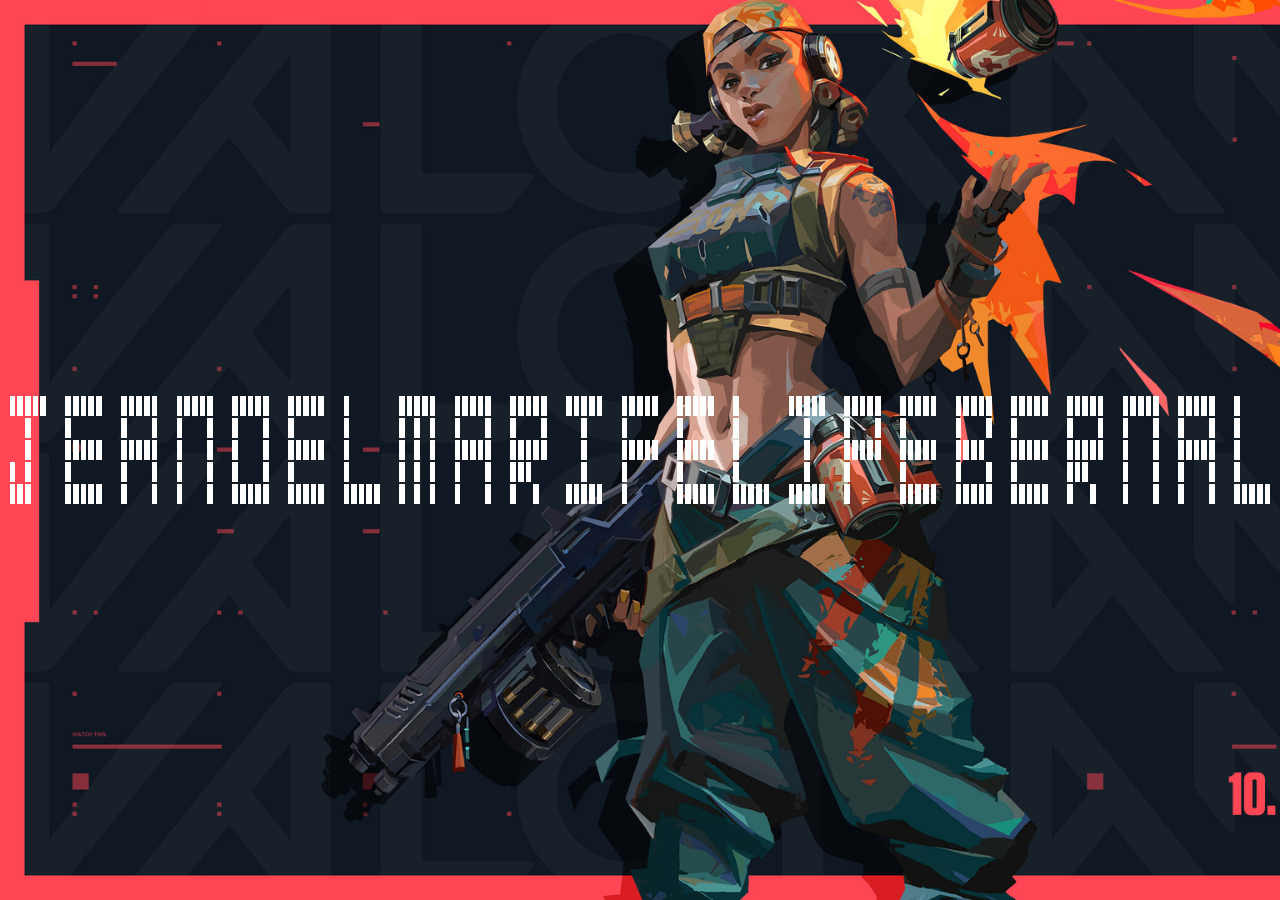
<file: index.html>
<html>
    <header>
        <link rel="stylesheet" href="./style.css">
        <title>Table
        </title>
    </header>
    <body>
            <div class="container">
            <!--J-->
            <table class = "J">
            <tr bgcolor="">
                <th height="20" width="10"></th>
                <th width="10" bgcolor="white"></th>
                <th width="10" bgcolor="white"></th>
                <th width="10" bgcolor="white"></th>
                <th width="10" bgcolor="white"></th>
                <th width="10" bgcolor="white"></th>
                <th width="10" bgcolor=""></th>
            </tr>

            <tr bgcolor="">
                <th height="20" width="10"></th>
                <th width="10" bgcolor=""></th>
                <th width="10" bgcolor=""></th>
                <th width="10" bgcolor="white"></th>
                <th width="10" bgcolor=""></th>
                <th width="10" bgcolor=""></th>
                <th width="10" bgcolor=""></th>
            </tr>

            <tr bgcolor="">
                <th height="20" width="10"></th>
                <th width="10" bgcolor=""></th>
                <th width="10" bgcolor=""></th>
                <th width="10" bgcolor="white"></th>
                <th width="10" bgcolor=""></th>
                <th width="10" bgcolor=""></th>
                <th width="10" bgcolor=""></th>
            </tr>

            <tr bgcolor="">
                <th height="20" width="10"></th>
                <th width="10" bgcolor="white"></th>
                <th width="10" bgcolor=""></th>
                <th width="10" bgcolor="white"></th>
                <th width="10" bgcolor=""></th>
                <th width="10" bgcolor=""></th>
                <th width="10" bgcolor=""></th>
            </tr>

            <tr bgcolor="">
                <th height="20" width="10"></th>
                <th width="10" bgcolor="white"></th>
                <th width="10" bgcolor="white"></th>
                <th width="10" bgcolor="white"></th>
                <th width="10" bgcolor=""></th>
                <th width="10" bgcolor=""></th>
                <th width="10" bgcolor=""></th>
            </tr>

            </table>
            
            <table class = "E">
            <!--E-->
            <tr bgcolor="">
                <th height="20" width="10"></th>
                <th width="10" bgcolor="white"></th>
                <th width="10" bgcolor="white"></th>
                <th width="10" bgcolor="white"></th>
                <th width="10" bgcolor="white"></th>
                <th width="10" bgcolor="white"></th>
                <th width="10" bgcolor=""></th>
            </tr>

            <tr bgcolor="">
                <th height="20" width="10"></th>
                <th width="10" bgcolor="white"></th>
                <th width="10" bgcolor=""></th>
                <th width="10" bgcolor=""></th>
                <th width="10" bgcolor=""></th>
                <th width="10" bgcolor=""></th>
                <th width="10" bgcolor=""></th>
            </tr>

            <tr bgcolor="">
                <th height="20" width="10"></th>
                <th width="10" bgcolor="white"></th>
                <th width="10" bgcolor="white"></th>
                <th width="10" bgcolor="white"></th>
                <th width="10" bgcolor="white"></th>
                <th width="10" bgcolor="white"></th>
                <th width="10" bgcolor=""></th>
            </tr>

            <tr bgcolor="">
                <th height="20" width="10"></th>
                <th width="10" bgcolor="white"></th>
                <th width="10" bgcolor=""></th>
                <th width="10" bgcolor=""></th>
                <th width="10" bgcolor=""></th>
                <th width="10" bgcolor=""></th>
                <th width="10" bgcolor=""></th>
            </tr>

            <tr bgcolor="">
                <th height="20" width="10"></th>
                <th width="10" bgcolor="white"></th>
                <th width="10" bgcolor="white"></th>
                <th width="10" bgcolor="white"></th>
                <th width="10" bgcolor="white"></th>
                <th width="10" bgcolor="white"></th>
                <th width="10" bgcolor=""></th>
            </tr>
            </table>

            <table class = "A">
            <!--A-->
            <tr bgcolor="">
                <th height="20" width="10"></th>
                <th width="10" bgcolor="white"></th>
                <th width="10" bgcolor="white"></th>
                <th width="10" bgcolor="white"></th>
                <th width="10" bgcolor="white"></th>
                <th width="10" bgcolor="white"></th>
                <th width="10" bgcolor=""></th>
            </tr>

            <tr bgcolor="">
                <th height="20" width="10"></th>
                <th width="10" bgcolor="white"></th>
                <th width="10" bgcolor=""></th>
                <th width="10" bgcolor=""></th>
                <th width="10" bgcolor=""></th>
                <th width="10" bgcolor="white"></th>
                <th width="10" bgcolor=""></th>
            </tr>

            <tr bgcolor="">
                <th height="20" width="10"></th>
                <th width="10" bgcolor="white"></th>
                <th width="10" bgcolor="white"></th>
                <th width="10" bgcolor="white"></th>
                <th width="10" bgcolor="white"></th>
                <th width="10" bgcolor="white"></th>
                <th width="10" bgcolor=""></th>
            </tr>

            <tr bgcolor="">
                <th height="20" width="10"></th>
                <th width="10" bgcolor="white"></th>
                <th width="10" bgcolor=""></th>
                <th width="10" bgcolor=""></th>
                <th width="10" bgcolor=""></th>
                <th width="10" bgcolor="white"></th>
                <th width="10" bgcolor=""></th>
            </tr>

            <tr bgcolor="">
                <th height="20" width="10"></th>
                <th width="10" bgcolor="white"></th>
                <th width="10" bgcolor=""></th>
                <th width="10" bgcolor=""></th>
                <th width="10" bgcolor=""></th>
                <th width="10" bgcolor="white"></th>
                <th width="10" bgcolor=""></th>
            </tr>
            </table>
            <tr></tr>
            <tr></tr>
            <tr></tr>
            <tr></tr>

            <table class = "N">
            <!--N-->
            <tr bgcolor="">
                <th height="20" width="10"></th>
                <th width="10" bgcolor="white"></th>
                <th width="10" bgcolor="white"></th>
                <th width="10" bgcolor="white"></th>
                <th width="10" bgcolor="white"></th>
                <th width="10" bgcolor="white"></th>
                <th width="10" bgcolor=""></th>
            </tr>

            <tr bgcolor="">
                <th height="20" width="10"></th>
                <th width="10" bgcolor="white"></th>
                <th width="10" bgcolor=""></th>
                <th width="10" bgcolor=""></th>
                <th width="10" bgcolor=""></th>
                <th width="10" bgcolor="white"></th>
                <th width="10" bgcolor=""></th>
            </tr>

            <tr bgcolor="">
                <th height="20" width="10"></th>
                <th width="10" bgcolor="white"></th>
                <th width="10" bgcolor=""></th>
                <th width="10" bgcolor=""></th>
                <th width="10" bgcolor=""></th>
                <th width="10" bgcolor="white"></th>
                <th width="10" bgcolor=""></th>
            </tr>

            <tr bgcolor="">
                <th height="20" width="10"></th>
                <th width="10" bgcolor="white"></th>
                <th width="10" bgcolor=""></th>
                <th width="10" bgcolor=""></th>
                <th width="10" bgcolor=""></th>
                <th width="10" bgcolor="white"></th>
                <th width="10" bgcolor=""></th>
            </tr>

            <tr bgcolor="">
                <th height="20" width="10"></th>
                <th width="10" bgcolor="white"></th>
                <th width="10" bgcolor=""></th>
                <th width="10" bgcolor=""></th>
                <th width="10" bgcolor=""></th>
                <th width="10" bgcolor="white"></th>
                <th width="10" bgcolor=""></th>
            </tr>
            </table>

            <tr></tr>
            <tr></tr>
            <tr></tr>
            <tr></tr>
            <tr></tr>
            <tr></tr>
            <tr></tr>
            <tr></tr>
            <tr></tr>
            <tr></tr>
            <tr></tr>
            <tr></tr>
            <tr></tr>
            <tr></tr>
            <tr></tr>
            <tr></tr>
            <tr></tr>
            <tr></tr>
            <tr></tr>
            <tr></tr>
            <tr></tr>
            <tr></tr>
            <tr></tr>
            <tr></tr>

            <table class = "D">
            <!--D-->
            <tr bgcolor="">
                <th height="20" width="10"></th>
                <th width="10" bgcolor="white"></th>
                <th width="10" bgcolor="white"></th>
                <th width="10" bgcolor="white"></th>
                <th width="10" bgcolor="white"></th>
                <th width="10" bgcolor="white"></th>
                <th width="10" bgcolor=""></th>
            </tr>

            <tr bgcolor="">
                <th height="20" width="10"></th>
                <th width="10" bgcolor="white"></th>
                <th width="10" bgcolor=""></th>
                <th width="10" bgcolor=""></th>
                <th width="10" bgcolor=""></th>
                <th width="10" bgcolor="white"></th>
                <th width="10" bgcolor=""></th>
            </tr>

            <tr bgcolor="">
                <th height="20" width="10"></th>
                <th width="10" bgcolor="white"></th>
                <th width="10" bgcolor=""></th>
                <th width="10" bgcolor=""></th>
                <th width="10" bgcolor=""></th>
                <th width="10" bgcolor="white"></th>
                <th width="10" bgcolor=""></th>
            </tr>

            <tr bgcolor="">
                <th height="20" width="10"></th>
                <th width="10" bgcolor="white"></th>
                <th width="10" bgcolor=""></th>
                <th width="10" bgcolor=""></th>
                <th width="10" bgcolor=""></th>
                <th width="10" bgcolor="white"></th>
                <th width="10" bgcolor=""></th>
            </tr>

            <tr bgcolor="">
                <th height="20" width="10"></th>
                <th width="10" bgcolor="white"></th>
                <th width="10" bgcolor="white"></th>
                <th width="10" bgcolor="white"></th>
                <th width="10" bgcolor="white"></th>
                <th width="10" bgcolor="white"></th>
                <th width="10" bgcolor=""></th>
            </tr>
            </table>

            <tr></tr>
            <tr></tr>
            <tr></tr>
            <tr></tr>

            <table class = "E2">
            <!--E-->
            <tr bgcolor="">
                <th height="20" width="10"></th>
                <th width="10" bgcolor="white"></th>
                <th width="10" bgcolor="white"></th>
                <th width="10" bgcolor="white"></th>
                <th width="10" bgcolor="white"></th>
                <th width="10" bgcolor="white"></th>
                <th width="10" bgcolor=""></th>
            </tr>

            <tr bgcolor="">
                <th height="20" width="10"></th>
                <th width="10" bgcolor="white"></th>
                <th width="10" bgcolor=""></th>
                <th width="10" bgcolor=""></th>
                <th width="10" bgcolor=""></th>
                <th width="10" bgcolor=""></th>
                <th width="10" bgcolor=""></th>
            </tr>

            <tr bgcolor="">
                <th height="20" width="10"></th>
                <th width="10" bgcolor="white"></th>
                <th width="10" bgcolor="white"></th>
                <th width="10" bgcolor="white"></th>
                <th width="10" bgcolor="white"></th>
                <th width="10" bgcolor="white"></th>
                <th width="10" bgcolor=""></th>
            </tr>

            <tr bgcolor="">
                <th height="20" width="10"></th>
                <th width="10" bgcolor="white"></th>
                <th width="10" bgcolor=""></th>
                <th width="10" bgcolor=""></th>
                <th width="10" bgcolor=""></th>
                <th width="10" bgcolor=""></th>
                <th width="10" bgcolor=""></th>
            </tr>

            <tr bgcolor="">
                <th height="20" width="10"></th>
                <th width="10" bgcolor="white"></th>
                <th width="10" bgcolor="white"></th>
                <th width="10" bgcolor="white"></th>
                <th width="10" bgcolor="white"></th>
                <th width="10" bgcolor="white"></th>
                <th width="10" bgcolor=""></th>
            </tr>
            </table>

            <tr></tr>
            <tr></tr>
            <tr></tr>
            <tr></tr>

            <table class = "L">
            <!--L-->
            <tr bgcolor="">
                <th height="20" width="10"></th>
                <th width="10" bgcolor="white"></th>
                <th width="10" bgcolor=""></th>
                <th width="10" bgcolor=""></th>
                <th width="10" bgcolor=""></th>
                <th width="10" bgcolor=""></th>
                <th width="10" bgcolor=""></th>
            </tr>

            <tr bgcolor="">
                <th height="20" width="10"></th>
                <th width="10" bgcolor="white"></th>
                <th width="10" bgcolor=""></th>
                <th width="10" bgcolor=""></th>
                <th width="10" bgcolor=""></th>
                <th width="10" bgcolor=""></th>
                <th width="10" bgcolor=""></th>
            </tr>

            <tr bgcolor="">
                <th height="20" width="10"></th>
                <th width="10" bgcolor="white"></th>
                <th width="10" bgcolor=""></th>
                <th width="10" bgcolor=""></th>
                <th width="10" bgcolor=""></th>
                <th width="10" bgcolor=""></th>
                <th width="10" bgcolor=""></th>
            </tr>

            <tr bgcolor="">
                <th height="20" width="10"></th>
                <th width="10" bgcolor="white"></th>
                <th width="10" bgcolor=""></th>
                <th width="10" bgcolor=""></th>
                <th width="10" bgcolor=""></th>
                <th width="10" bgcolor=""></th>
                <th width="10" bgcolor=""></th>
            </tr>

            <tr bgcolor="">
                <th height="20" width="10"></th>
                <th width="10" bgcolor="white"></th>
                <th width="10" bgcolor="white"></th>
                <th width="10" bgcolor="white"></th>
                <th width="10" bgcolor="white"></th>
                <th width="10" bgcolor="white"></th>
                <th width="10" bgcolor=""></th>
            </tr>
            </table>

            <tr></tr>
            <tr></tr>
            <tr></tr>
            <tr></tr>

            <table class = "M">
            <!--M-->
            <tr bgcolor="">
                <th height="20" width="10"></th>
                <th width="10" bgcolor="white"></th>
                <th width="10" bgcolor="white"></th>
                <th width="10" bgcolor="white"></th>
                <th width="10" bgcolor="white"></th>
                <th width="10" bgcolor="white"></th>
                <th width="10" bgcolor=""></th>
            </tr>

            <tr bgcolor="">
                <th height="20" width="10"></th>
                <th width="10" bgcolor="white"></th>
                <th width="10" bgcolor=""></th>
                <th width="10" bgcolor="white"></th>
                <th width="10" bgcolor=""></th>
                <th width="10" bgcolor="white"></th>
                <th width="10" bgcolor=""></th>
            </tr>

            <tr bgcolor="">
                <th height="20" width="10"></th>
                <th width="10" bgcolor="white"></th>
                <th width="10" bgcolor=""></th>
                <th width="10" bgcolor="white"></th>
                <th width="10" bgcolor=""></th>
                <th width="10" bgcolor="white"></th>
                <th width="10" bgcolor=""></th>
            </tr>

            <tr bgcolor="">
                <th height="20" width="10"></th>
                <th width="10" bgcolor="white"></th>
                <th width="10" bgcolor=""></th>
                <th width="10" bgcolor="white"></th>
                <th width="10" bgcolor=""></th>
                <th width="10" bgcolor="white"></th>
                <th width="10" bgcolor=""></th>
            </tr>

            <tr bgcolor="">
                <th height="20" width="10"></th>
                <th width="10" bgcolor="white"></th>
                <th width="10" bgcolor=""></th>
                <th width="10" bgcolor="white"></th>
                <th width="10" bgcolor=""></th>
                <th width="10" bgcolor="white"></th>
                <th width="10" bgcolor=""></th>
            </tr>
            </table>

            <tr></tr>
            <tr></tr>
            <tr></tr>
            <tr></tr>

            <table class = "A2">
            <!--A-->
            <tr bgcolor="">
                <th height="20" width="10"></th>
                <th width="10" bgcolor="white"></th>
                <th width="10" bgcolor="white"></th>
                <th width="10" bgcolor="white"></th>
                <th width="10" bgcolor="white"></th>
                <th width="10" bgcolor="white"></th>
                <th width="10" bgcolor=""></th>
            </tr>

            <tr bgcolor="">
                <th height="20" width="10"></th>
                <th width="10" bgcolor="white"></th>
                <th width="10" bgcolor=""></th>
                <th width="10" bgcolor=""></th>
                <th width="10" bgcolor=""></th>
                <th width="10" bgcolor="white"></th>
                <th width="10" bgcolor=""></th>
            </tr>

            <tr bgcolor="">
                <th height="20" width="10"></th>
                <th width="10" bgcolor="white"></th>
                <th width="10" bgcolor="white"></th>
                <th width="10" bgcolor="white"></th>
                <th width="10" bgcolor="white"></th>
                <th width="10" bgcolor="white"></th>
                <th width="10" bgcolor=""></th>
            </tr>

            <tr bgcolor="">
                <th height="20" width="10"></th>
                <th width="10" bgcolor="white"></th>
                <th width="10" bgcolor=""></th>
                <th width="10" bgcolor=""></th>
                <th width="10" bgcolor=""></th>
                <th width="10" bgcolor="white"></th>
                <th width="10" bgcolor=""></th>
            </tr>

            <tr bgcolor="">
                <th height="20" width="10"></th>
                <th width="10" bgcolor="white"></th>
                <th width="10" bgcolor=""></th>
                <th width="10" bgcolor=""></th>
                <th width="10" bgcolor=""></th>
                <th width="10" bgcolor="white"></th>
                <th width="10" bgcolor=""></th>
            </tr>
            </table>

            <tr></tr>
            <tr></tr>
            <tr></tr>
            <tr></tr>

            <table class = "R">
             <!--R-->
             <tr bgcolor="">
                <th height="20" width="10"></th>
                <th width="10" bgcolor="white"></th>
                <th width="10" bgcolor="white"></th>
                <th width="10" bgcolor="white"></th>
                <th width="10" bgcolor="white"></th>
                <th width="10" bgcolor="white"></th>
                <th width="10" bgcolor=""></th>
            </tr>

            <tr bgcolor="">
                <th height="20" width="10"></th>
                <th width="10" bgcolor="white"></th>
                <th width="10" bgcolor=""></th>
                <th width="10" bgcolor=""></th>
                <th width="10" bgcolor=""></th>
                <th width="10" bgcolor="white"></th>
                <th width="10" bgcolor=""></th>
            </tr>

            <tr bgcolor="">
                <th height="20" width="10"></th>
                <th width="10" bgcolor="white"></th>
                <th width="10" bgcolor="white"></th>
                <th width="10" bgcolor="white"></th>
                <th width="10" bgcolor="white"></th>
                <th width="10" bgcolor="white"></th>
                <th width="10" bgcolor=""></th>
            </tr>

            <tr bgcolor="">
                <th height="20" width="10"></th>
                <th width="10" bgcolor="white"></th>
                <th width="10" bgcolor="white"></th>
                <th width="10" bgcolor="white"></th>
                <th width="10" bgcolor=""></th>
                <th width="10" bgcolor=""></th>
                <th width="10" bgcolor=""></th>
            </tr>

            <tr bgcolor="">
                <th height="20" width="10"></th>
                <th width="10" bgcolor="white"></th>
                <th width="10" bgcolor=""></th>
                <th width="10" bgcolor=""></th>
                <th width="10" bgcolor="white"></th>
                <th width="10" bgcolor=""></th>
                <th width="10" bgcolor=""></th>
            </tr>
            </table>

            <tr></tr>
            <tr></tr>
            <tr></tr>
            <tr></tr>

            <table class = "I">
            <!--I-->
            <tr bgcolor="">
                <th height="20" width="10"></th>
                <th width="10" bgcolor="white"></th>
                <th width="10" bgcolor="white"></th>
                <th width="10" bgcolor="white"></th>
                <th width="10" bgcolor="white"></th>
                <th width="10" bgcolor="white"></th>
                <th width="10" bgcolor=""></th>
            </tr>
            <tr bgcolor="">
                <th height="20" width="10"></th>
                <th width="10" bgcolor=""></th>
                <th width="10" bgcolor=""></th>
                <th width="10" bgcolor="white"></th>
                <th width="10" bgcolor=""></th>
                <th width="10" bgcolor=""></th>
                <th width="10" bgcolor=""></th>
            </tr>
            <tr bgcolor="">
                <th height="20" width="10"></th>
                <th width="10" bgcolor=""></th>
                <th width="10" bgcolor=""></th>
                <th width="10" bgcolor="white"></th>
                <th width="10" bgcolor=""></th>
                <th width="10" bgcolor=""></th>
                <th width="10" bgcolor=""></th>
            </tr>
            <tr bgcolor="">
                <th height="20" width="10"></th>
                <th width="10" bgcolor=""></th>
                <th width="10" bgcolor=""></th>
                <th width="10" bgcolor="white"></th>
                <th width="10" bgcolor=""></th>
                <th width="10" bgcolor=""></th>
                <th width="10" bgcolor=""></th>
            </tr>

            <tr bgcolor="">
                <th height="20" width="10"></th>
                <th width="10" bgcolor="white"></th>
                <th width="10" bgcolor="white"></th>
                <th width="10" bgcolor="white"></th>
                <th width="10" bgcolor="white"></th>
                <th width="10" bgcolor="white"></th>
                <th width="10" bgcolor=""></th>
            </tr>
            </table>

            <tr></tr>
            <tr></tr>
            <tr></tr>
            <tr></tr>
            <tr></tr>
            <tr></tr>
            <tr></tr>
            <tr></tr>
            <tr></tr>
            <tr></tr>
            <tr></tr>
            <tr></tr>
            <tr></tr>
            <tr></tr>
            <tr></tr>
            <tr></tr>
            <tr></tr>
            <tr></tr>
            <tr></tr>
            <tr></tr>
            <tr></tr>
            <tr></tr>
            <tr></tr>
            <tr></tr>

            <table class = "F">
            <!--F-->
            <tr bgcolor="">
                <th height="20" width="10"></th>
                <th width="10" bgcolor="white"></th>
                <th width="10" bgcolor="white"></th>
                <th width="10" bgcolor="white"></th>
                <th width="10" bgcolor="white"></th>
                <th width="10" bgcolor="white"></th>
                <th width="10" bgcolor=""></th>
            </tr>

            <tr bgcolor="">
                <th height="20" width="10"></th>
                <th width="10" bgcolor="white"></th>
                <th width="10" bgcolor=""></th>
                <th width="10" bgcolor=""></th>
                <th width="10" bgcolor=""></th>
                <th width="10" bgcolor=""></th>
                <th width="10" bgcolor=""></th>
            </tr>

            <tr bgcolor="">
                <th height="20" width="10"></th>
                <th width="10" bgcolor="white"></th>
                <th width="10" bgcolor="white"></th>
                <th width="10" bgcolor="white"></th>
                <th width="10" bgcolor="white"></th>
                <th width="10" bgcolor="white"></th>
                <th width="10" bgcolor=""></th>
            </tr>

            <tr bgcolor="">
                <th height="20" width="10"></th>
                <th width="10" bgcolor="white"></th>
                <th width="10" bgcolor=""></th>
                <th width="10" bgcolor=""></th>
                <th width="10" bgcolor=""></th>
                <th width="10" bgcolor=""></th>
                <th width="10" bgcolor=""></th>
            </tr>

            <tr bgcolor="">
                <th height="20" width="10"></th>
                <th width="10" bgcolor="white"></th>
                <th width="10" bgcolor=""></th>
                <th width="10" bgcolor=""></th>
                <th width="10" bgcolor=""></th>
                <th width="10" bgcolor=""></th>
                <th width="10" bgcolor=""></th>
            </tr>
            </table>
            <tr></tr>
            <tr></tr>
            <tr></tr>
            <tr></tr>

            <table class = "E3">
            <!--E-->
            <tr bgcolor="">
                <th height="20" width="10"></th>
                <th width="10" bgcolor="white"></th>
                <th width="10" bgcolor="white"></th>
                <th width="10" bgcolor="white"></th>
                <th width="10" bgcolor="white"></th>
                <th width="10" bgcolor="white"></th>
                <th width="10" bgcolor=""></th>
            </tr>

            <tr bgcolor="">
                <th height="20" width="10"></th>
                <th width="10" bgcolor="white"></th>
                <th width="10" bgcolor=""></th>
                <th width="10" bgcolor=""></th>
                <th width="10" bgcolor=""></th>
                <th width="10" bgcolor=""></th>
                <th width="10" bgcolor=""></th>
            </tr>

            <tr bgcolor="">
                <th height="20" width="10"></th>
                <th width="10" bgcolor="white"></th>
                <th width="10" bgcolor="white"></th>
                <th width="10" bgcolor="white"></th>
                <th width="10" bgcolor="white"></th>
                <th width="10" bgcolor="white"></th>
                <th width="10" bgcolor=""></th>
            </tr>

            <tr bgcolor="">
                <th height="20" width="10"></th>
                <th width="10" bgcolor="white"></th>
                <th width="10" bgcolor=""></th>
                <th width="10" bgcolor=""></th>
                <th width="10" bgcolor=""></th>
                <th width="10" bgcolor=""></th>
                <th width="10" bgcolor=""></th>
            </tr>

            <tr bgcolor="">
                <th height="20" width="10"></th>
                <th width="10" bgcolor="white"></th>
                <th width="10" bgcolor="white"></th>
                <th width="10" bgcolor="white"></th>
                <th width="10" bgcolor="white"></th>
                <th width="10" bgcolor="white"></th>
                <th width="10" bgcolor=""></th>
            </tr>
            </table>

            <tr></tr>
            <tr></tr>
            <tr></tr>
            <tr></tr>

            <table class = "L2">
            <!--L-->
            <tr bgcolor="">
                <th height="20" width="10"></th>
                <th width="10" bgcolor="white"></th>
                <th width="10" bgcolor=""></th>
                <th width="10" bgcolor=""></th>
                <th width="10" bgcolor=""></th>
                <th width="10" bgcolor=""></th>
                <th width="10" bgcolor=""></th>
            </tr>

            <tr bgcolor="">
                <th height="20" width="10"></th>
                <th width="10" bgcolor="white"></th>
                <th width="10" bgcolor=""></th>
                <th width="10" bgcolor=""></th>
                <th width="10" bgcolor=""></th>
                <th width="10" bgcolor=""></th>
                <th width="10" bgcolor=""></th>
            </tr>

            <tr bgcolor="">
                <th height="20" width="10"></th>
                <th width="10" bgcolor="white"></th>
                <th width="10" bgcolor=""></th>
                <th width="10" bgcolor=""></th>
                <th width="10" bgcolor=""></th>
                <th width="10" bgcolor=""></th>
                <th width="10" bgcolor=""></th>
            </tr>

            <tr bgcolor="">
                <th height="20" width="10"></th>
                <th width="10" bgcolor="white"></th>
                <th width="10" bgcolor=""></th>
                <th width="10" bgcolor=""></th>
                <th width="10" bgcolor=""></th>
                <th width="10" bgcolor=""></th>
                <th width="10" bgcolor=""></th>
            </tr>

            <tr bgcolor="">
                <th height="20" width="10"></th>
                <th width="10" bgcolor="white"></th>
                <th width="10" bgcolor="white"></th>
                <th width="10" bgcolor="white"></th>
                <th width="10" bgcolor="white"></th>
                <th width="10" bgcolor="white"></th>
                <th width="10" bgcolor=""></th>
            </tr>
            </table>

            <tr></tr>
            <tr></tr>
            <tr></tr>
            <tr></tr>

            <table class = "I2">
            <!--I-->
            <tr bgcolor="">
                <th height="20" width="10"></th>
                <th width="10" bgcolor="white"></th>
                <th width="10" bgcolor="white"></th>
                <th width="10" bgcolor="white"></th>
                <th width="10" bgcolor="white"></th>
                <th width="10" bgcolor="white"></th>
                <th width="10" bgcolor=""></th>
            </tr>
            <tr bgcolor="">
                <th height="20" width="10"></th>
                <th width="10" bgcolor=""></th>
                <th width="10" bgcolor=""></th>
                <th width="10" bgcolor="white"></th>
                <th width="10" bgcolor=""></th>
                <th width="10" bgcolor=""></th>
                <th width="10" bgcolor=""></th>
            </tr>
            <tr bgcolor="">
                <th height="20" width="10"></th>
                <th width="10" bgcolor=""></th>
                <th width="10" bgcolor=""></th>
                <th width="10" bgcolor="white"></th>
                <th width="10" bgcolor=""></th>
                <th width="10" bgcolor=""></th>
                <th width="10" bgcolor=""></th>
            </tr>
            <tr bgcolor="">
                <th height="20" width="10"></th>
                <th width="10" bgcolor=""></th>
                <th width="10" bgcolor=""></th>
                <th width="10" bgcolor="white"></th>
                <th width="10" bgcolor=""></th>
                <th width="10" bgcolor=""></th>
                <th width="10" bgcolor=""></th>
            </tr>

            <tr bgcolor="">
                <th height="20" width="10"></th>
                <th width="10" bgcolor="white"></th>
                <th width="10" bgcolor="white"></th>
                <th width="10" bgcolor="white"></th>
                <th width="10" bgcolor="white"></th>
                <th width="10" bgcolor="white"></th>
                <th width="10" bgcolor=""></th>
            </tr>
            </table>
            
            <tr></tr>
            <tr></tr>
            <tr></tr>
            <tr></tr>

            <table class = "P">
            <!--P-->
            <tr bgcolor="">
                <th height="20" width="10"></th>
                <th width="10" bgcolor="white"></th>
                <th width="10" bgcolor="white"></th>
                <th width="10" bgcolor="white"></th>
                <th width="10" bgcolor="white"></th>
                <th width="10" bgcolor="white"></th>
                <th width="10" bgcolor=""></th>
            </tr>

            <tr bgcolor="">
                <th height="20" width="10"></th>
                <th width="10" bgcolor="white"></th>
                <th width="10" bgcolor=""></th>
                <th width="10" bgcolor=""></th>
                <th width="10" bgcolor=""></th>
                <th width="10" bgcolor="white"></th>
                <th width="10" bgcolor=""></th>
            </tr>

            <tr bgcolor="">
                <th height="20" width="10"></th>
                <th width="10" bgcolor="white"></th>
                <th width="10" bgcolor="white"></th>
                <th width="10" bgcolor="white"></th>
                <th width="10" bgcolor="white"></th>
                <th width="10" bgcolor="white"></th>
                <th width="10" bgcolor=""></th>
            </tr>

            <tr bgcolor="">
                <th height="20" width="10"></th>
                <th width="10" bgcolor="white"></th>
                <th width="10" bgcolor=""></th>
                <th width="10" bgcolor=""></th>
                <th width="10" bgcolor=""></th>
                <th width="10" bgcolor=""></th>
                <th width="10" bgcolor=""></th>
            </tr>

            <tr bgcolor="">
                <th height="20" width="10"></th>
                <th width="10" bgcolor="white"></th>
                <th width="10" bgcolor=""></th>
                <th width="10" bgcolor=""></th>
                <th width="10" bgcolor=""></th>
                <th width="10" bgcolor=""></th>
                <th width="10" bgcolor=""></th>
            </tr>
            </table>

            <tr></tr>
            <tr></tr>
            <tr></tr>
            <tr></tr>

            <table class = "E4">
            <!--E-->
            <tr bgcolor="">
                <th height="20" width="10"></th>
                <th width="10" bgcolor="white"></th>
                <th width="10" bgcolor="white"></th>
                <th width="10" bgcolor="white"></th>
                <th width="10" bgcolor="white"></th>
                <th width="10" bgcolor="white"></th>
                <th width="10" bgcolor=""></th>
            </tr>

            <tr bgcolor="">
                <th height="20" width="10"></th>
                <th width="10" bgcolor="white"></th>
                <th width="10" bgcolor=""></th>
                <th width="10" bgcolor=""></th>
                <th width="10" bgcolor=""></th>
                <th width="10" bgcolor=""></th>
                <th width="10" bgcolor=""></th>
            </tr>

            <tr bgcolor="">
                <th height="20" width="10"></th>
                <th width="10" bgcolor="white"></th>
                <th width="10" bgcolor="white"></th>
                <th width="10" bgcolor="white"></th>
                <th width="10" bgcolor="white"></th>
                <th width="10" bgcolor="white"></th>
                <th width="10" bgcolor=""></th>
            </tr>

            <tr bgcolor="">
                <th height="20" width="10"></th>
                <th width="10" bgcolor="white"></th>
                <th width="10" bgcolor=""></th>
                <th width="10" bgcolor=""></th>
                <th width="10" bgcolor=""></th>
                <th width="10" bgcolor=""></th>
                <th width="10" bgcolor=""></th>
            </tr>

            <tr bgcolor="">
                <th height="20" width="10"></th>
                <th width="10" bgcolor="white"></th>
                <th width="10" bgcolor="white"></th>
                <th width="10" bgcolor="white"></th>
                <th width="10" bgcolor="white"></th>
                <th width="10" bgcolor="white"></th>
                <th width="10" bgcolor=""></th>
            </tr>
            </table>

            <tr></tr>
            <tr></tr>
            <tr></tr>
            <tr></tr>
            <tr></tr>
            <tr></tr>
            <tr></tr>
            <tr></tr>
            <tr></tr>
            <tr></tr>
            <tr></tr>
            <tr></tr>
            <tr></tr>
            <tr></tr>
            <tr></tr>
            <tr></tr>
            <tr></tr>
            <tr></tr>
            <tr></tr>
            <tr></tr>
            <tr></tr>
            <tr></tr>
            <tr></tr>
            <tr></tr>

            <table class = "B">
            <!--B-->
            <tr bgcolor="">
                <th height="20" width="10"></th>
                <th width="10" bgcolor="white"></th>
                <th width="10" bgcolor="white"></th>
                <th width="10" bgcolor="white"></th>
                <th width="10" bgcolor="white"></th>
                <th width="10" bgcolor="white"></th>
                <th width="10" bgcolor=""></th>
            </tr>

            <tr bgcolor="">
                <th height="20" width="10"></th>
                <th width="10" bgcolor="white"></th>
                <th width="10" bgcolor=""></th>
                <th width="10" bgcolor=""></th>
                <th width="10" bgcolor=""></th>
                <th width="10" bgcolor="white"></th>
                <th width="10" bgcolor=""></th>
            </tr>

            <tr bgcolor="">
                <th height="20" width="10"></th>
                <th width="10" bgcolor="white"></th>
                <th width="10" bgcolor="white"></th>
                <th width="10" bgcolor="white"></th>
                <th width="10" bgcolor="white"></th>
                <th width="10" bgcolor=""></th>
                <th width="10" bgcolor=""></th>
            </tr>

            <tr bgcolor="">
                <th height="20" width="10"></th>
                <th width="10" bgcolor="white"></th>
                <th width="10" bgcolor=""></th>
                <th width="10" bgcolor=""></th>
                <th width="10" bgcolor=""></th>
                <th width="10" bgcolor="white"></th>
                <th width="10" bgcolor=""></th>
            </tr>

            <tr bgcolor="">
                <th height="20" width="10"></th>
                <th width="10" bgcolor="white"></th>
                <th width="10" bgcolor="white"></th>
                <th width="10" bgcolor="white"></th>
                <th width="10" bgcolor="white"></th>
                <th width="10" bgcolor="white"></th>
                <th width="10" bgcolor=""></th>
            </tr>
            </table>

            <tr></tr>
            <tr></tr>
            <tr></tr>
            <tr></tr>

            <table class = "E5">
            <!--E-->
            <tr bgcolor="">
                <th height="20" width="10"></th>
                <th width="10" bgcolor="white"></th>
                <th width="10" bgcolor="white"></th>
                <th width="10" bgcolor="white"></th>
                <th width="10" bgcolor="white"></th>
                <th width="10" bgcolor="white"></th>
                <th width="10" bgcolor=""></th>
            </tr>

            <tr bgcolor="">
                <th height="20" width="10"></th>
                <th width="10" bgcolor="white"></th>
                <th width="10" bgcolor=""></th>
                <th width="10" bgcolor=""></th>
                <th width="10" bgcolor=""></th>
                <th width="10" bgcolor=""></th>
                <th width="10" bgcolor=""></th>
            </tr>

            <tr bgcolor="">
                <th height="20" width="10"></th>
                <th width="10" bgcolor="white"></th>
                <th width="10" bgcolor="white"></th>
                <th width="10" bgcolor="white"></th>
                <th width="10" bgcolor="white"></th>
                <th width="10" bgcolor="white"></th>
                <th width="10" bgcolor=""></th>
            </tr>

            <tr bgcolor="">
                <th height="20" width="10"></th>
                <th width="10" bgcolor="white"></th>
                <th width="10" bgcolor=""></th>
                <th width="10" bgcolor=""></th>
                <th width="10" bgcolor=""></th>
                <th width="10" bgcolor=""></th>
                <th width="10" bgcolor=""></th>
            </tr>

            <tr bgcolor="">
                <th height="20" width="10"></th>
                <th width="10" bgcolor="white"></th>
                <th width="10" bgcolor="white"></th>
                <th width="10" bgcolor="white"></th>
                <th width="10" bgcolor="white"></th>
                <th width="10" bgcolor="white"></th>
                <th width="10" bgcolor=""></th>
            </tr>
            </table>

            <tr></tr>
            <tr></tr>
            <tr></tr>
            <tr></tr>

            <table class = "R2">
            <!--R-->
            <tr bgcolor="">
                <th height="20" width="10"></th>
                <th width="10" bgcolor="white"></th>
                <th width="10" bgcolor="white"></th>
                <th width="10" bgcolor="white"></th>
                <th width="10" bgcolor="white"></th>
                <th width="10" bgcolor="white"></th>
                <th width="10" bgcolor=""></th>
            </tr>

            <tr bgcolor="">
                <th height="20" width="10"></th>
                <th width="10" bgcolor="white"></th>
                <th width="10" bgcolor=""></th>
                <th width="10" bgcolor=""></th>
                <th width="10" bgcolor=""></th>
                <th width="10" bgcolor="white"></th>
                <th width="10" bgcolor=""></th>
            </tr>

            <tr bgcolor="">
                <th height="20" width="10"></th>
                <th width="10" bgcolor="white"></th>
                <th width="10" bgcolor="white"></th>
                <th width="10" bgcolor="white"></th>
                <th width="10" bgcolor="white"></th>
                <th width="10" bgcolor="white"></th>
                <th width="10" bgcolor=""></th>
            </tr>

            <tr bgcolor="">
                <th height="20" width="10"></th>
                <th width="10" bgcolor="white"></th>
                <th width="10" bgcolor="white"></th>
                <th width="10" bgcolor="white"></th>
                <th width="10" bgcolor=""></th>
                <th width="10" bgcolor=""></th>
                <th width="10" bgcolor=""></th>
            </tr>

            <tr bgcolor="">
                <th height="20" width="10"></th>
                <th width="10" bgcolor="white"></th>
                <th width="10" bgcolor=""></th>
                <th width="10" bgcolor=""></th>
                <th width="10" bgcolor="white"></th>
                <th width="10" bgcolor=""></th>
                <th width="10" bgcolor=""></th>
            </tr>
            </table>

            <tr></tr>
            <tr></tr>
            <tr></tr>
            <tr></tr>

            <table class = "N2"> 
            <!--N-->
            <tr bgcolor="">
                <th height="20" width="10"></th>
                <th width="10" bgcolor="white"></th>
                <th width="10" bgcolor="white"></th>
                <th width="10" bgcolor="white"></th>
                <th width="10" bgcolor="white"></th>
                <th width="10" bgcolor="white"></th>
                <th width="10" bgcolor=""></th>
            </tr>

            <tr bgcolor="">
                <th height="20" width="10"></th>
                <th width="10" bgcolor="white"></th>
                <th width="10" bgcolor=""></th>
                <th width="10" bgcolor=""></th>
                <th width="10" bgcolor=""></th>
                <th width="10" bgcolor="white"></th>
                <th width="10" bgcolor=""></th>
            </tr>

            <tr bgcolor="">
                <th height="20" width="10"></th>
                <th width="10" bgcolor="white"></th>
                <th width="10" bgcolor=""></th>
                <th width="10" bgcolor=""></th>
                <th width="10" bgcolor=""></th>
                <th width="10" bgcolor="white"></th>
                <th width="10" bgcolor=""></th>
            </tr>

            <tr bgcolor="">
                <th height="20" width="10"></th>
                <th width="10" bgcolor="white"></th>
                <th width="10" bgcolor=""></th>
                <th width="10" bgcolor=""></th>
                <th width="10" bgcolor=""></th>
                <th width="10" bgcolor="white"></th>
                <th width="10" bgcolor=""></th>
            </tr>

            <tr bgcolor="">
                <th height="20" width="10"></th>
                <th width="10" bgcolor="white"></th>
                <th width="10" bgcolor=""></th>
                <th width="10" bgcolor=""></th>
                <th width="10" bgcolor=""></th>
                <th width="10" bgcolor="white"></th>
                <th width="10" bgcolor=""></th>
            </tr>
            </table>

            <tr></tr>
            <tr></tr>
            <tr></tr>
            <tr></tr>

            <table class = "A4">
            <!--A-->
            <tr bgcolor="">
                <th height="20" width="10"></th>
                <th width="10" bgcolor="white"></th>
                <th width="10" bgcolor="white"></th>
                <th width="10" bgcolor="white"></th>
                <th width="10" bgcolor="white"></th>
                <th width="10" bgcolor="white"></th>
                <th width="10" bgcolor=""></th>
            </tr>

            <tr bgcolor="">
                <th height="20" width="10"></th>
                <th width="10" bgcolor="white"></th>
                <th width="10" bgcolor=""></th>
                <th width="10" bgcolor=""></th>
                <th width="10" bgcolor=""></th>
                <th width="10" bgcolor="white"></th>
                <th width="10" bgcolor=""></th>
            </tr>

            <tr bgcolor="">
                <th height="20" width="10"></th>
                <th width="10" bgcolor="white"></th>
                <th width="10" bgcolor="white"></th>
                <th width="10" bgcolor="white"></th>
                <th width="10" bgcolor="white"></th>
                <th width="10" bgcolor="white"></th>
                <th width="10" bgcolor=""></th>
            </tr>

            <tr bgcolor="">
                <th height="20" width="10"></th>
                <th width="10" bgcolor="white"></th>
                <th width="10" bgcolor=""></th>
                <th width="10" bgcolor=""></th>
                <th width="10" bgcolor=""></th>
                <th width="10" bgcolor="white"></th>
                <th width="10" bgcolor=""></th>
            </tr>

            <tr bgcolor="">
                <th height="20" width="10"></th>
                <th width="10" bgcolor="white"></th>
                <th width="10" bgcolor=""></th>
                <th width="10" bgcolor=""></th>
                <th width="10" bgcolor=""></th>
                <th width="10" bgcolor="white"></th>
                <th width="10" bgcolor=""></th>
            </tr>
            </table>

            <tr></tr>
            <tr></tr>
            <tr></tr>
            <tr></tr>

            <table class = "L3">
            <!--L-->
            <tr bgcolor="">
                <th height="20" width="10"></th>
                <th width="10" bgcolor="white"></th>
                <th width="10" bgcolor=""></th>
                <th width="10" bgcolor=""></th>
                <th width="10" bgcolor=""></th>
                <th width="10" bgcolor=""></th>
                <th width="10" bgcolor=""></th>
            </tr>

            <tr bgcolor="">
                <th height="20" width="10"></th>
                <th width="10" bgcolor="white"></th>
                <th width="10" bgcolor=""></th>
                <th width="10" bgcolor=""></th>
                <th width="10" bgcolor=""></th>
                <th width="10" bgcolor=""></th>
                <th width="10" bgcolor=""></th>
            </tr>

            <tr bgcolor="">
                <th height="20" width="10"></th>
                <th width="10" bgcolor="white"></th>
                <th width="10" bgcolor=""></th>
                <th width="10" bgcolor=""></th>
                <th width="10" bgcolor=""></th>
                <th width="10" bgcolor=""></th>
                <th width="10" bgcolor=""></th>
            </tr>

            <tr bgcolor="">
                <th height="20" width="10"></th>
                <th width="10" bgcolor="white"></th>
                <th width="10" bgcolor=""></th>
                <th width="10" bgcolor=""></th>
                <th width="10" bgcolor=""></th>
                <th width="10" bgcolor=""></th>
                <th width="10" bgcolor=""></th>
            </tr>

            <tr bgcolor="">
                <th height="20" width="10"></th>
                <th width="10" bgcolor="white"></th>
                <th width="10" bgcolor="white"></th>
                <th width="10" bgcolor="white"></th>
                <th width="10" bgcolor="white"></th>
                <th width="10" bgcolor="white"></th>
                <th width="10" bgcolor=""></th>
            </tr>
            </table>

            <tr></tr>
            <tr></tr>
            <tr></tr>
            <tr></tr>
        </table>
    </div>
    </body>
</html>
</file>
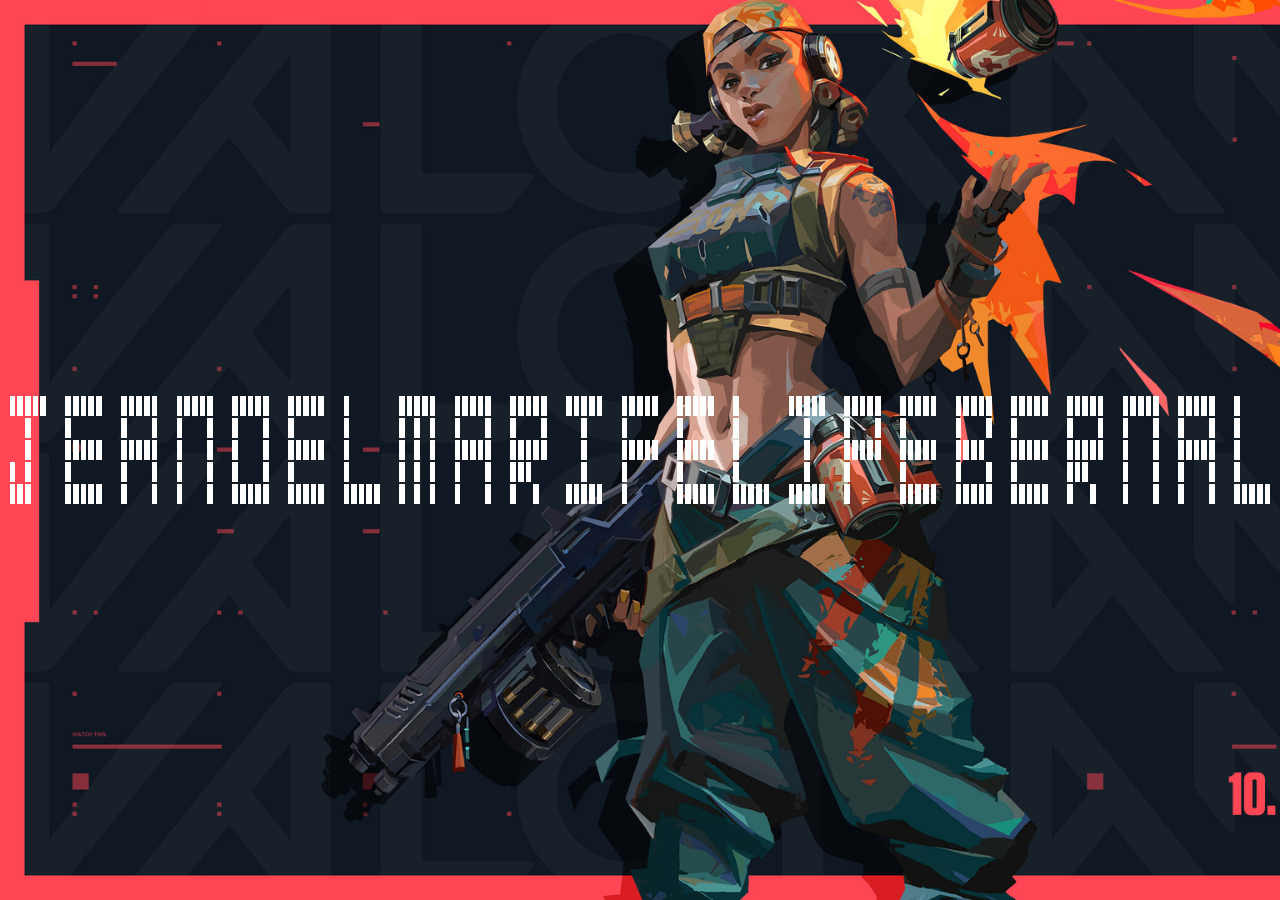
<file: reiz.html>
<html>
    <header>
        <link rel="stylesheet" href="./style.css">
        <title>Table
        </title>
    </header>
    <body>
            <div class="container">
            <!--J-->
            <table class = "J">
            <tr bgcolor="">
                <th height="20" width="10"></th>
                <th width="10" bgcolor="white"></th>
                <th width="10" bgcolor="white"></th>
                <th width="10" bgcolor="white"></th>
                <th width="10" bgcolor="white"></th>
                <th width="10" bgcolor="white"></th>
                <th width="10" bgcolor=""></th>
            </tr>

            <tr bgcolor="">
                <th height="20" width="10"></th>
                <th width="10" bgcolor=""></th>
                <th width="10" bgcolor=""></th>
                <th width="10" bgcolor="white"></th>
                <th width="10" bgcolor=""></th>
                <th width="10" bgcolor=""></th>
                <th width="10" bgcolor=""></th>
            </tr>

            <tr bgcolor="">
                <th height="20" width="10"></th>
                <th width="10" bgcolor=""></th>
                <th width="10" bgcolor=""></th>
                <th width="10" bgcolor="white"></th>
                <th width="10" bgcolor=""></th>
                <th width="10" bgcolor=""></th>
                <th width="10" bgcolor=""></th>
            </tr>

            <tr bgcolor="">
                <th height="20" width="10"></th>
                <th width="10" bgcolor="white"></th>
                <th width="10" bgcolor=""></th>
                <th width="10" bgcolor="white"></th>
                <th width="10" bgcolor=""></th>
                <th width="10" bgcolor=""></th>
                <th width="10" bgcolor=""></th>
            </tr>

            <tr bgcolor="">
                <th height="20" width="10"></th>
                <th width="10" bgcolor="white"></th>
                <th width="10" bgcolor="white"></th>
                <th width="10" bgcolor="white"></th>
                <th width="10" bgcolor=""></th>
                <th width="10" bgcolor=""></th>
                <th width="10" bgcolor=""></th>
            </tr>

            </table>
            
            <table class = "E">
            <!--E-->
            <tr bgcolor="">
                <th height="20" width="10"></th>
                <th width="10" bgcolor="white"></th>
                <th width="10" bgcolor="white"></th>
                <th width="10" bgcolor="white"></th>
                <th width="10" bgcolor="white"></th>
                <th width="10" bgcolor="white"></th>
                <th width="10" bgcolor=""></th>
            </tr>

            <tr bgcolor="">
                <th height="20" width="10"></th>
                <th width="10" bgcolor="white"></th>
                <th width="10" bgcolor=""></th>
                <th width="10" bgcolor=""></th>
                <th width="10" bgcolor=""></th>
                <th width="10" bgcolor=""></th>
                <th width="10" bgcolor=""></th>
            </tr>

            <tr bgcolor="">
                <th height="20" width="10"></th>
                <th width="10" bgcolor="white"></th>
                <th width="10" bgcolor="white"></th>
                <th width="10" bgcolor="white"></th>
                <th width="10" bgcolor="white"></th>
                <th width="10" bgcolor="white"></th>
                <th width="10" bgcolor=""></th>
            </tr>

            <tr bgcolor="">
                <th height="20" width="10"></th>
                <th width="10" bgcolor="white"></th>
                <th width="10" bgcolor=""></th>
                <th width="10" bgcolor=""></th>
                <th width="10" bgcolor=""></th>
                <th width="10" bgcolor=""></th>
                <th width="10" bgcolor=""></th>
            </tr>

            <tr bgcolor="">
                <th height="20" width="10"></th>
                <th width="10" bgcolor="white"></th>
                <th width="10" bgcolor="white"></th>
                <th width="10" bgcolor="white"></th>
                <th width="10" bgcolor="white"></th>
                <th width="10" bgcolor="white"></th>
                <th width="10" bgcolor=""></th>
            </tr>
            </table>

            <table class = "A">
            <!--A-->
            <tr bgcolor="">
                <th height="20" width="10"></th>
                <th width="10" bgcolor="white"></th>
                <th width="10" bgcolor="white"></th>
                <th width="10" bgcolor="white"></th>
                <th width="10" bgcolor="white"></th>
                <th width="10" bgcolor="white"></th>
                <th width="10" bgcolor=""></th>
            </tr>

            <tr bgcolor="">
                <th height="20" width="10"></th>
                <th width="10" bgcolor="white"></th>
                <th width="10" bgcolor=""></th>
                <th width="10" bgcolor=""></th>
                <th width="10" bgcolor=""></th>
                <th width="10" bgcolor="white"></th>
                <th width="10" bgcolor=""></th>
            </tr>

            <tr bgcolor="">
                <th height="20" width="10"></th>
                <th width="10" bgcolor="white"></th>
                <th width="10" bgcolor="white"></th>
                <th width="10" bgcolor="white"></th>
                <th width="10" bgcolor="white"></th>
                <th width="10" bgcolor="white"></th>
                <th width="10" bgcolor=""></th>
            </tr>

            <tr bgcolor="">
                <th height="20" width="10"></th>
                <th width="10" bgcolor="white"></th>
                <th width="10" bgcolor=""></th>
                <th width="10" bgcolor=""></th>
                <th width="10" bgcolor=""></th>
                <th width="10" bgcolor="white"></th>
                <th width="10" bgcolor=""></th>
            </tr>

            <tr bgcolor="">
                <th height="20" width="10"></th>
                <th width="10" bgcolor="white"></th>
                <th width="10" bgcolor=""></th>
                <th width="10" bgcolor=""></th>
                <th width="10" bgcolor=""></th>
                <th width="10" bgcolor="white"></th>
                <th width="10" bgcolor=""></th>
            </tr>
            </table>
            <tr></tr>
            <tr></tr>
            <tr></tr>
            <tr></tr>

            <table class = "N">
            <!--N-->
            <tr bgcolor="">
                <th height="20" width="10"></th>
                <th width="10" bgcolor="white"></th>
                <th width="10" bgcolor="white"></th>
                <th width="10" bgcolor="white"></th>
                <th width="10" bgcolor="white"></th>
                <th width="10" bgcolor="white"></th>
                <th width="10" bgcolor=""></th>
            </tr>

            <tr bgcolor="">
                <th height="20" width="10"></th>
                <th width="10" bgcolor="white"></th>
                <th width="10" bgcolor=""></th>
                <th width="10" bgcolor=""></th>
                <th width="10" bgcolor=""></th>
                <th width="10" bgcolor="white"></th>
                <th width="10" bgcolor=""></th>
            </tr>

            <tr bgcolor="">
                <th height="20" width="10"></th>
                <th width="10" bgcolor="white"></th>
                <th width="10" bgcolor=""></th>
                <th width="10" bgcolor=""></th>
                <th width="10" bgcolor=""></th>
                <th width="10" bgcolor="white"></th>
                <th width="10" bgcolor=""></th>
            </tr>

            <tr bgcolor="">
                <th height="20" width="10"></th>
                <th width="10" bgcolor="white"></th>
                <th width="10" bgcolor=""></th>
                <th width="10" bgcolor=""></th>
                <th width="10" bgcolor=""></th>
                <th width="10" bgcolor="white"></th>
                <th width="10" bgcolor=""></th>
            </tr>

            <tr bgcolor="">
                <th height="20" width="10"></th>
                <th width="10" bgcolor="white"></th>
                <th width="10" bgcolor=""></th>
                <th width="10" bgcolor=""></th>
                <th width="10" bgcolor=""></th>
                <th width="10" bgcolor="white"></th>
                <th width="10" bgcolor=""></th>
            </tr>
            </table>

            <tr></tr>
            <tr></tr>
            <tr></tr>
            <tr></tr>
            <tr></tr>
            <tr></tr>
            <tr></tr>
            <tr></tr>
            <tr></tr>
            <tr></tr>
            <tr></tr>
            <tr></tr>
            <tr></tr>
            <tr></tr>
            <tr></tr>
            <tr></tr>
            <tr></tr>
            <tr></tr>
            <tr></tr>
            <tr></tr>
            <tr></tr>
            <tr></tr>
            <tr></tr>
            <tr></tr>

            <table class = "D">
            <!--D-->
            <tr bgcolor="">
                <th height="20" width="10"></th>
                <th width="10" bgcolor="white"></th>
                <th width="10" bgcolor="white"></th>
                <th width="10" bgcolor="white"></th>
                <th width="10" bgcolor="white"></th>
                <th width="10" bgcolor="white"></th>
                <th width="10" bgcolor=""></th>
            </tr>

            <tr bgcolor="">
                <th height="20" width="10"></th>
                <th width="10" bgcolor="white"></th>
                <th width="10" bgcolor=""></th>
                <th width="10" bgcolor=""></th>
                <th width="10" bgcolor=""></th>
                <th width="10" bgcolor="white"></th>
                <th width="10" bgcolor=""></th>
            </tr>

            <tr bgcolor="">
                <th height="20" width="10"></th>
                <th width="10" bgcolor="white"></th>
                <th width="10" bgcolor=""></th>
                <th width="10" bgcolor=""></th>
                <th width="10" bgcolor=""></th>
                <th width="10" bgcolor="white"></th>
                <th width="10" bgcolor=""></th>
            </tr>

            <tr bgcolor="">
                <th height="20" width="10"></th>
                <th width="10" bgcolor="white"></th>
                <th width="10" bgcolor=""></th>
                <th width="10" bgcolor=""></th>
                <th width="10" bgcolor=""></th>
                <th width="10" bgcolor="white"></th>
                <th width="10" bgcolor=""></th>
            </tr>

            <tr bgcolor="">
                <th height="20" width="10"></th>
                <th width="10" bgcolor="white"></th>
                <th width="10" bgcolor="white"></th>
                <th width="10" bgcolor="white"></th>
                <th width="10" bgcolor="white"></th>
                <th width="10" bgcolor="white"></th>
                <th width="10" bgcolor=""></th>
            </tr>
            </table>

            <tr></tr>
            <tr></tr>
            <tr></tr>
            <tr></tr>

            <table class = "E2">
            <!--E-->
            <tr bgcolor="">
                <th height="20" width="10"></th>
                <th width="10" bgcolor="white"></th>
                <th width="10" bgcolor="white"></th>
                <th width="10" bgcolor="white"></th>
                <th width="10" bgcolor="white"></th>
                <th width="10" bgcolor="white"></th>
                <th width="10" bgcolor=""></th>
            </tr>

            <tr bgcolor="">
                <th height="20" width="10"></th>
                <th width="10" bgcolor="white"></th>
                <th width="10" bgcolor=""></th>
                <th width="10" bgcolor=""></th>
                <th width="10" bgcolor=""></th>
                <th width="10" bgcolor=""></th>
                <th width="10" bgcolor=""></th>
            </tr>

            <tr bgcolor="">
                <th height="20" width="10"></th>
                <th width="10" bgcolor="white"></th>
                <th width="10" bgcolor="white"></th>
                <th width="10" bgcolor="white"></th>
                <th width="10" bgcolor="white"></th>
                <th width="10" bgcolor="white"></th>
                <th width="10" bgcolor=""></th>
            </tr>

            <tr bgcolor="">
                <th height="20" width="10"></th>
                <th width="10" bgcolor="white"></th>
                <th width="10" bgcolor=""></th>
                <th width="10" bgcolor=""></th>
                <th width="10" bgcolor=""></th>
                <th width="10" bgcolor=""></th>
                <th width="10" bgcolor=""></th>
            </tr>

            <tr bgcolor="">
                <th height="20" width="10"></th>
                <th width="10" bgcolor="white"></th>
                <th width="10" bgcolor="white"></th>
                <th width="10" bgcolor="white"></th>
                <th width="10" bgcolor="white"></th>
                <th width="10" bgcolor="white"></th>
                <th width="10" bgcolor=""></th>
            </tr>
            </table>

            <tr></tr>
            <tr></tr>
            <tr></tr>
            <tr></tr>

            <table class = "L">
            <!--L-->
            <tr bgcolor="">
                <th height="20" width="10"></th>
                <th width="10" bgcolor="white"></th>
                <th width="10" bgcolor=""></th>
                <th width="10" bgcolor=""></th>
                <th width="10" bgcolor=""></th>
                <th width="10" bgcolor=""></th>
                <th width="10" bgcolor=""></th>
            </tr>

            <tr bgcolor="">
                <th height="20" width="10"></th>
                <th width="10" bgcolor="white"></th>
                <th width="10" bgcolor=""></th>
                <th width="10" bgcolor=""></th>
                <th width="10" bgcolor=""></th>
                <th width="10" bgcolor=""></th>
                <th width="10" bgcolor=""></th>
            </tr>

            <tr bgcolor="">
                <th height="20" width="10"></th>
                <th width="10" bgcolor="white"></th>
                <th width="10" bgcolor=""></th>
                <th width="10" bgcolor=""></th>
                <th width="10" bgcolor=""></th>
                <th width="10" bgcolor=""></th>
                <th width="10" bgcolor=""></th>
            </tr>

            <tr bgcolor="">
                <th height="20" width="10"></th>
                <th width="10" bgcolor="white"></th>
                <th width="10" bgcolor=""></th>
                <th width="10" bgcolor=""></th>
                <th width="10" bgcolor=""></th>
                <th width="10" bgcolor=""></th>
                <th width="10" bgcolor=""></th>
            </tr>

            <tr bgcolor="">
                <th height="20" width="10"></th>
                <th width="10" bgcolor="white"></th>
                <th width="10" bgcolor="white"></th>
                <th width="10" bgcolor="white"></th>
                <th width="10" bgcolor="white"></th>
                <th width="10" bgcolor="white"></th>
                <th width="10" bgcolor=""></th>
            </tr>
            </table>

            <tr></tr>
            <tr></tr>
            <tr></tr>
            <tr></tr>

            <table class = "M">
            <!--M-->
            <tr bgcolor="">
                <th height="20" width="10"></th>
                <th width="10" bgcolor="white"></th>
                <th width="10" bgcolor="white"></th>
                <th width="10" bgcolor="white"></th>
                <th width="10" bgcolor="white"></th>
                <th width="10" bgcolor="white"></th>
                <th width="10" bgcolor=""></th>
            </tr>

            <tr bgcolor="">
                <th height="20" width="10"></th>
                <th width="10" bgcolor="white"></th>
                <th width="10" bgcolor=""></th>
                <th width="10" bgcolor="white"></th>
                <th width="10" bgcolor=""></th>
                <th width="10" bgcolor="white"></th>
                <th width="10" bgcolor=""></th>
            </tr>

            <tr bgcolor="">
                <th height="20" width="10"></th>
                <th width="10" bgcolor="white"></th>
                <th width="10" bgcolor=""></th>
                <th width="10" bgcolor="white"></th>
                <th width="10" bgcolor=""></th>
                <th width="10" bgcolor="white"></th>
                <th width="10" bgcolor=""></th>
            </tr>

            <tr bgcolor="">
                <th height="20" width="10"></th>
                <th width="10" bgcolor="white"></th>
                <th width="10" bgcolor=""></th>
                <th width="10" bgcolor="white"></th>
                <th width="10" bgcolor=""></th>
                <th width="10" bgcolor="white"></th>
                <th width="10" bgcolor=""></th>
            </tr>

            <tr bgcolor="">
                <th height="20" width="10"></th>
                <th width="10" bgcolor="white"></th>
                <th width="10" bgcolor=""></th>
                <th width="10" bgcolor="white"></th>
                <th width="10" bgcolor=""></th>
                <th width="10" bgcolor="white"></th>
                <th width="10" bgcolor=""></th>
            </tr>
            </table>

            <tr></tr>
            <tr></tr>
            <tr></tr>
            <tr></tr>

            <table class = "A2">
            <!--A-->
            <tr bgcolor="">
                <th height="20" width="10"></th>
                <th width="10" bgcolor="white"></th>
                <th width="10" bgcolor="white"></th>
                <th width="10" bgcolor="white"></th>
                <th width="10" bgcolor="white"></th>
                <th width="10" bgcolor="white"></th>
                <th width="10" bgcolor=""></th>
            </tr>

            <tr bgcolor="">
                <th height="20" width="10"></th>
                <th width="10" bgcolor="white"></th>
                <th width="10" bgcolor=""></th>
                <th width="10" bgcolor=""></th>
                <th width="10" bgcolor=""></th>
                <th width="10" bgcolor="white"></th>
                <th width="10" bgcolor=""></th>
            </tr>

            <tr bgcolor="">
                <th height="20" width="10"></th>
                <th width="10" bgcolor="white"></th>
                <th width="10" bgcolor="white"></th>
                <th width="10" bgcolor="white"></th>
                <th width="10" bgcolor="white"></th>
                <th width="10" bgcolor="white"></th>
                <th width="10" bgcolor=""></th>
            </tr>

            <tr bgcolor="">
                <th height="20" width="10"></th>
                <th width="10" bgcolor="white"></th>
                <th width="10" bgcolor=""></th>
                <th width="10" bgcolor=""></th>
                <th width="10" bgcolor=""></th>
                <th width="10" bgcolor="white"></th>
                <th width="10" bgcolor=""></th>
            </tr>

            <tr bgcolor="">
                <th height="20" width="10"></th>
                <th width="10" bgcolor="white"></th>
                <th width="10" bgcolor=""></th>
                <th width="10" bgcolor=""></th>
                <th width="10" bgcolor=""></th>
                <th width="10" bgcolor="white"></th>
                <th width="10" bgcolor=""></th>
            </tr>
            </table>

            <tr></tr>
            <tr></tr>
            <tr></tr>
            <tr></tr>

            <table class = "R">
             <!--R-->
             <tr bgcolor="">
                <th height="20" width="10"></th>
                <th width="10" bgcolor="white"></th>
                <th width="10" bgcolor="white"></th>
                <th width="10" bgcolor="white"></th>
                <th width="10" bgcolor="white"></th>
                <th width="10" bgcolor="white"></th>
                <th width="10" bgcolor=""></th>
            </tr>

            <tr bgcolor="">
                <th height="20" width="10"></th>
                <th width="10" bgcolor="white"></th>
                <th width="10" bgcolor=""></th>
                <th width="10" bgcolor=""></th>
                <th width="10" bgcolor=""></th>
                <th width="10" bgcolor="white"></th>
                <th width="10" bgcolor=""></th>
            </tr>

            <tr bgcolor="">
                <th height="20" width="10"></th>
                <th width="10" bgcolor="white"></th>
                <th width="10" bgcolor="white"></th>
                <th width="10" bgcolor="white"></th>
                <th width="10" bgcolor="white"></th>
                <th width="10" bgcolor="white"></th>
                <th width="10" bgcolor=""></th>
            </tr>

            <tr bgcolor="">
                <th height="20" width="10"></th>
                <th width="10" bgcolor="white"></th>
                <th width="10" bgcolor="white"></th>
                <th width="10" bgcolor="white"></th>
                <th width="10" bgcolor=""></th>
                <th width="10" bgcolor=""></th>
                <th width="10" bgcolor=""></th>
            </tr>

            <tr bgcolor="">
                <th height="20" width="10"></th>
                <th width="10" bgcolor="white"></th>
                <th width="10" bgcolor=""></th>
                <th width="10" bgcolor=""></th>
                <th width="10" bgcolor="white"></th>
                <th width="10" bgcolor=""></th>
                <th width="10" bgcolor=""></th>
            </tr>
            </table>

            <tr></tr>
            <tr></tr>
            <tr></tr>
            <tr></tr>

            <table class = "I">
            <!--I-->
            <tr bgcolor="">
                <th height="20" width="10"></th>
                <th width="10" bgcolor="white"></th>
                <th width="10" bgcolor="white"></th>
                <th width="10" bgcolor="white"></th>
                <th width="10" bgcolor="white"></th>
                <th width="10" bgcolor="white"></th>
                <th width="10" bgcolor=""></th>
            </tr>
            <tr bgcolor="">
                <th height="20" width="10"></th>
                <th width="10" bgcolor=""></th>
                <th width="10" bgcolor=""></th>
                <th width="10" bgcolor="white"></th>
                <th width="10" bgcolor=""></th>
                <th width="10" bgcolor=""></th>
                <th width="10" bgcolor=""></th>
            </tr>
            <tr bgcolor="">
                <th height="20" width="10"></th>
                <th width="10" bgcolor=""></th>
                <th width="10" bgcolor=""></th>
                <th width="10" bgcolor="white"></th>
                <th width="10" bgcolor=""></th>
                <th width="10" bgcolor=""></th>
                <th width="10" bgcolor=""></th>
            </tr>
            <tr bgcolor="">
                <th height="20" width="10"></th>
                <th width="10" bgcolor=""></th>
                <th width="10" bgcolor=""></th>
                <th width="10" bgcolor="white"></th>
                <th width="10" bgcolor=""></th>
                <th width="10" bgcolor=""></th>
                <th width="10" bgcolor=""></th>
            </tr>

            <tr bgcolor="">
                <th height="20" width="10"></th>
                <th width="10" bgcolor="white"></th>
                <th width="10" bgcolor="white"></th>
                <th width="10" bgcolor="white"></th>
                <th width="10" bgcolor="white"></th>
                <th width="10" bgcolor="white"></th>
                <th width="10" bgcolor=""></th>
            </tr>
            </table>

            <tr></tr>
            <tr></tr>
            <tr></tr>
            <tr></tr>
            <tr></tr>
            <tr></tr>
            <tr></tr>
            <tr></tr>
            <tr></tr>
            <tr></tr>
            <tr></tr>
            <tr></tr>
            <tr></tr>
            <tr></tr>
            <tr></tr>
            <tr></tr>
            <tr></tr>
            <tr></tr>
            <tr></tr>
            <tr></tr>
            <tr></tr>
            <tr></tr>
            <tr></tr>
            <tr></tr>

            <table class = "F">
            <!--F-->
            <tr bgcolor="">
                <th height="20" width="10"></th>
                <th width="10" bgcolor="white"></th>
                <th width="10" bgcolor="white"></th>
                <th width="10" bgcolor="white"></th>
                <th width="10" bgcolor="white"></th>
                <th width="10" bgcolor="white"></th>
                <th width="10" bgcolor=""></th>
            </tr>

            <tr bgcolor="">
                <th height="20" width="10"></th>
                <th width="10" bgcolor="white"></th>
                <th width="10" bgcolor=""></th>
                <th width="10" bgcolor=""></th>
                <th width="10" bgcolor=""></th>
                <th width="10" bgcolor=""></th>
                <th width="10" bgcolor=""></th>
            </tr>

            <tr bgcolor="">
                <th height="20" width="10"></th>
                <th width="10" bgcolor="white"></th>
                <th width="10" bgcolor="white"></th>
                <th width="10" bgcolor="white"></th>
                <th width="10" bgcolor="white"></th>
                <th width="10" bgcolor="white"></th>
                <th width="10" bgcolor=""></th>
            </tr>

            <tr bgcolor="">
                <th height="20" width="10"></th>
                <th width="10" bgcolor="white"></th>
                <th width="10" bgcolor=""></th>
                <th width="10" bgcolor=""></th>
                <th width="10" bgcolor=""></th>
                <th width="10" bgcolor=""></th>
                <th width="10" bgcolor=""></th>
            </tr>

            <tr bgcolor="">
                <th height="20" width="10"></th>
                <th width="10" bgcolor="white"></th>
                <th width="10" bgcolor=""></th>
                <th width="10" bgcolor=""></th>
                <th width="10" bgcolor=""></th>
                <th width="10" bgcolor=""></th>
                <th width="10" bgcolor=""></th>
            </tr>
            </table>
            <tr></tr>
            <tr></tr>
            <tr></tr>
            <tr></tr>

            <table class = "E3">
            <!--E-->
            <tr bgcolor="">
                <th height="20" width="10"></th>
                <th width="10" bgcolor="white"></th>
                <th width="10" bgcolor="white"></th>
                <th width="10" bgcolor="white"></th>
                <th width="10" bgcolor="white"></th>
                <th width="10" bgcolor="white"></th>
                <th width="10" bgcolor=""></th>
            </tr>

            <tr bgcolor="">
                <th height="20" width="10"></th>
                <th width="10" bgcolor="white"></th>
                <th width="10" bgcolor=""></th>
                <th width="10" bgcolor=""></th>
                <th width="10" bgcolor=""></th>
                <th width="10" bgcolor=""></th>
                <th width="10" bgcolor=""></th>
            </tr>

            <tr bgcolor="">
                <th height="20" width="10"></th>
                <th width="10" bgcolor="white"></th>
                <th width="10" bgcolor="white"></th>
                <th width="10" bgcolor="white"></th>
                <th width="10" bgcolor="white"></th>
                <th width="10" bgcolor="white"></th>
                <th width="10" bgcolor=""></th>
            </tr>

            <tr bgcolor="">
                <th height="20" width="10"></th>
                <th width="10" bgcolor="white"></th>
                <th width="10" bgcolor=""></th>
                <th width="10" bgcolor=""></th>
                <th width="10" bgcolor=""></th>
                <th width="10" bgcolor=""></th>
                <th width="10" bgcolor=""></th>
            </tr>

            <tr bgcolor="">
                <th height="20" width="10"></th>
                <th width="10" bgcolor="white"></th>
                <th width="10" bgcolor="white"></th>
                <th width="10" bgcolor="white"></th>
                <th width="10" bgcolor="white"></th>
                <th width="10" bgcolor="white"></th>
                <th width="10" bgcolor=""></th>
            </tr>
            </table>

            <tr></tr>
            <tr></tr>
            <tr></tr>
            <tr></tr>

            <table class = "L2">
            <!--L-->
            <tr bgcolor="">
                <th height="20" width="10"></th>
                <th width="10" bgcolor="white"></th>
                <th width="10" bgcolor=""></th>
                <th width="10" bgcolor=""></th>
                <th width="10" bgcolor=""></th>
                <th width="10" bgcolor=""></th>
                <th width="10" bgcolor=""></th>
            </tr>

            <tr bgcolor="">
                <th height="20" width="10"></th>
                <th width="10" bgcolor="white"></th>
                <th width="10" bgcolor=""></th>
                <th width="10" bgcolor=""></th>
                <th width="10" bgcolor=""></th>
                <th width="10" bgcolor=""></th>
                <th width="10" bgcolor=""></th>
            </tr>

            <tr bgcolor="">
                <th height="20" width="10"></th>
                <th width="10" bgcolor="white"></th>
                <th width="10" bgcolor=""></th>
                <th width="10" bgcolor=""></th>
                <th width="10" bgcolor=""></th>
                <th width="10" bgcolor=""></th>
                <th width="10" bgcolor=""></th>
            </tr>

            <tr bgcolor="">
                <th height="20" width="10"></th>
                <th width="10" bgcolor="white"></th>
                <th width="10" bgcolor=""></th>
                <th width="10" bgcolor=""></th>
                <th width="10" bgcolor=""></th>
                <th width="10" bgcolor=""></th>
                <th width="10" bgcolor=""></th>
            </tr>

            <tr bgcolor="">
                <th height="20" width="10"></th>
                <th width="10" bgcolor="white"></th>
                <th width="10" bgcolor="white"></th>
                <th width="10" bgcolor="white"></th>
                <th width="10" bgcolor="white"></th>
                <th width="10" bgcolor="white"></th>
                <th width="10" bgcolor=""></th>
            </tr>
            </table>

            <tr></tr>
            <tr></tr>
            <tr></tr>
            <tr></tr>

            <table class = "I2">
            <!--I-->
            <tr bgcolor="">
                <th height="20" width="10"></th>
                <th width="10" bgcolor="white"></th>
                <th width="10" bgcolor="white"></th>
                <th width="10" bgcolor="white"></th>
                <th width="10" bgcolor="white"></th>
                <th width="10" bgcolor="white"></th>
                <th width="10" bgcolor=""></th>
            </tr>
            <tr bgcolor="">
                <th height="20" width="10"></th>
                <th width="10" bgcolor=""></th>
                <th width="10" bgcolor=""></th>
                <th width="10" bgcolor="white"></th>
                <th width="10" bgcolor=""></th>
                <th width="10" bgcolor=""></th>
                <th width="10" bgcolor=""></th>
            </tr>
            <tr bgcolor="">
                <th height="20" width="10"></th>
                <th width="10" bgcolor=""></th>
                <th width="10" bgcolor=""></th>
                <th width="10" bgcolor="white"></th>
                <th width="10" bgcolor=""></th>
                <th width="10" bgcolor=""></th>
                <th width="10" bgcolor=""></th>
            </tr>
            <tr bgcolor="">
                <th height="20" width="10"></th>
                <th width="10" bgcolor=""></th>
                <th width="10" bgcolor=""></th>
                <th width="10" bgcolor="white"></th>
                <th width="10" bgcolor=""></th>
                <th width="10" bgcolor=""></th>
                <th width="10" bgcolor=""></th>
            </tr>

            <tr bgcolor="">
                <th height="20" width="10"></th>
                <th width="10" bgcolor="white"></th>
                <th width="10" bgcolor="white"></th>
                <th width="10" bgcolor="white"></th>
                <th width="10" bgcolor="white"></th>
                <th width="10" bgcolor="white"></th>
                <th width="10" bgcolor=""></th>
            </tr>
            </table>
            
            <tr></tr>
            <tr></tr>
            <tr></tr>
            <tr></tr>

            <table class = "P">
            <!--P-->
            <tr bgcolor="">
                <th height="20" width="10"></th>
                <th width="10" bgcolor="white"></th>
                <th width="10" bgcolor="white"></th>
                <th width="10" bgcolor="white"></th>
                <th width="10" bgcolor="white"></th>
                <th width="10" bgcolor="white"></th>
                <th width="10" bgcolor=""></th>
            </tr>

            <tr bgcolor="">
                <th height="20" width="10"></th>
                <th width="10" bgcolor="white"></th>
                <th width="10" bgcolor=""></th>
                <th width="10" bgcolor=""></th>
                <th width="10" bgcolor=""></th>
                <th width="10" bgcolor="white"></th>
                <th width="10" bgcolor=""></th>
            </tr>

            <tr bgcolor="">
                <th height="20" width="10"></th>
                <th width="10" bgcolor="white"></th>
                <th width="10" bgcolor="white"></th>
                <th width="10" bgcolor="white"></th>
                <th width="10" bgcolor="white"></th>
                <th width="10" bgcolor="white"></th>
                <th width="10" bgcolor=""></th>
            </tr>

            <tr bgcolor="">
                <th height="20" width="10"></th>
                <th width="10" bgcolor="white"></th>
                <th width="10" bgcolor=""></th>
                <th width="10" bgcolor=""></th>
                <th width="10" bgcolor=""></th>
                <th width="10" bgcolor=""></th>
                <th width="10" bgcolor=""></th>
            </tr>

            <tr bgcolor="">
                <th height="20" width="10"></th>
                <th width="10" bgcolor="white"></th>
                <th width="10" bgcolor=""></th>
                <th width="10" bgcolor=""></th>
                <th width="10" bgcolor=""></th>
                <th width="10" bgcolor=""></th>
                <th width="10" bgcolor=""></th>
            </tr>
            </table>

            <tr></tr>
            <tr></tr>
            <tr></tr>
            <tr></tr>

            <table class = "E4">
            <!--E-->
            <tr bgcolor="">
                <th height="20" width="10"></th>
                <th width="10" bgcolor="white"></th>
                <th width="10" bgcolor="white"></th>
                <th width="10" bgcolor="white"></th>
                <th width="10" bgcolor="white"></th>
                <th width="10" bgcolor="white"></th>
                <th width="10" bgcolor=""></th>
            </tr>

            <tr bgcolor="">
                <th height="20" width="10"></th>
                <th width="10" bgcolor="white"></th>
                <th width="10" bgcolor=""></th>
                <th width="10" bgcolor=""></th>
                <th width="10" bgcolor=""></th>
                <th width="10" bgcolor=""></th>
                <th width="10" bgcolor=""></th>
            </tr>

            <tr bgcolor="">
                <th height="20" width="10"></th>
                <th width="10" bgcolor="white"></th>
                <th width="10" bgcolor="white"></th>
                <th width="10" bgcolor="white"></th>
                <th width="10" bgcolor="white"></th>
                <th width="10" bgcolor="white"></th>
                <th width="10" bgcolor=""></th>
            </tr>

            <tr bgcolor="">
                <th height="20" width="10"></th>
                <th width="10" bgcolor="white"></th>
                <th width="10" bgcolor=""></th>
                <th width="10" bgcolor=""></th>
                <th width="10" bgcolor=""></th>
                <th width="10" bgcolor=""></th>
                <th width="10" bgcolor=""></th>
            </tr>

            <tr bgcolor="">
                <th height="20" width="10"></th>
                <th width="10" bgcolor="white"></th>
                <th width="10" bgcolor="white"></th>
                <th width="10" bgcolor="white"></th>
                <th width="10" bgcolor="white"></th>
                <th width="10" bgcolor="white"></th>
                <th width="10" bgcolor=""></th>
            </tr>
            </table>

            <tr></tr>
            <tr></tr>
            <tr></tr>
            <tr></tr>
            <tr></tr>
            <tr></tr>
            <tr></tr>
            <tr></tr>
            <tr></tr>
            <tr></tr>
            <tr></tr>
            <tr></tr>
            <tr></tr>
            <tr></tr>
            <tr></tr>
            <tr></tr>
            <tr></tr>
            <tr></tr>
            <tr></tr>
            <tr></tr>
            <tr></tr>
            <tr></tr>
            <tr></tr>
            <tr></tr>

            <table class = "B">
            <!--B-->
            <tr bgcolor="">
                <th height="20" width="10"></th>
                <th width="10" bgcolor="white"></th>
                <th width="10" bgcolor="white"></th>
                <th width="10" bgcolor="white"></th>
                <th width="10" bgcolor="white"></th>
                <th width="10" bgcolor="white"></th>
                <th width="10" bgcolor=""></th>
            </tr>

            <tr bgcolor="">
                <th height="20" width="10"></th>
                <th width="10" bgcolor="white"></th>
                <th width="10" bgcolor=""></th>
                <th width="10" bgcolor=""></th>
                <th width="10" bgcolor=""></th>
                <th width="10" bgcolor="white"></th>
                <th width="10" bgcolor=""></th>
            </tr>

            <tr bgcolor="">
                <th height="20" width="10"></th>
                <th width="10" bgcolor="white"></th>
                <th width="10" bgcolor="white"></th>
                <th width="10" bgcolor="white"></th>
                <th width="10" bgcolor="white"></th>
                <th width="10" bgcolor=""></th>
                <th width="10" bgcolor=""></th>
            </tr>

            <tr bgcolor="">
                <th height="20" width="10"></th>
                <th width="10" bgcolor="white"></th>
                <th width="10" bgcolor=""></th>
                <th width="10" bgcolor=""></th>
                <th width="10" bgcolor=""></th>
                <th width="10" bgcolor="white"></th>
                <th width="10" bgcolor=""></th>
            </tr>

            <tr bgcolor="">
                <th height="20" width="10"></th>
                <th width="10" bgcolor="white"></th>
                <th width="10" bgcolor="white"></th>
                <th width="10" bgcolor="white"></th>
                <th width="10" bgcolor="white"></th>
                <th width="10" bgcolor="white"></th>
                <th width="10" bgcolor=""></th>
            </tr>
            </table>

            <tr></tr>
            <tr></tr>
            <tr></tr>
            <tr></tr>

            <table class = "E5">
            <!--E-->
            <tr bgcolor="">
                <th height="20" width="10"></th>
                <th width="10" bgcolor="white"></th>
                <th width="10" bgcolor="white"></th>
                <th width="10" bgcolor="white"></th>
                <th width="10" bgcolor="white"></th>
                <th width="10" bgcolor="white"></th>
                <th width="10" bgcolor=""></th>
            </tr>

            <tr bgcolor="">
                <th height="20" width="10"></th>
                <th width="10" bgcolor="white"></th>
                <th width="10" bgcolor=""></th>
                <th width="10" bgcolor=""></th>
                <th width="10" bgcolor=""></th>
                <th width="10" bgcolor=""></th>
                <th width="10" bgcolor=""></th>
            </tr>

            <tr bgcolor="">
                <th height="20" width="10"></th>
                <th width="10" bgcolor="white"></th>
                <th width="10" bgcolor="white"></th>
                <th width="10" bgcolor="white"></th>
                <th width="10" bgcolor="white"></th>
                <th width="10" bgcolor="white"></th>
                <th width="10" bgcolor=""></th>
            </tr>

            <tr bgcolor="">
                <th height="20" width="10"></th>
                <th width="10" bgcolor="white"></th>
                <th width="10" bgcolor=""></th>
                <th width="10" bgcolor=""></th>
                <th width="10" bgcolor=""></th>
                <th width="10" bgcolor=""></th>
                <th width="10" bgcolor=""></th>
            </tr>

            <tr bgcolor="">
                <th height="20" width="10"></th>
                <th width="10" bgcolor="white"></th>
                <th width="10" bgcolor="white"></th>
                <th width="10" bgcolor="white"></th>
                <th width="10" bgcolor="white"></th>
                <th width="10" bgcolor="white"></th>
                <th width="10" bgcolor=""></th>
            </tr>
            </table>

            <tr></tr>
            <tr></tr>
            <tr></tr>
            <tr></tr>

            <table class = "R2">
            <!--R-->
            <tr bgcolor="">
                <th height="20" width="10"></th>
                <th width="10" bgcolor="white"></th>
                <th width="10" bgcolor="white"></th>
                <th width="10" bgcolor="white"></th>
                <th width="10" bgcolor="white"></th>
                <th width="10" bgcolor="white"></th>
                <th width="10" bgcolor=""></th>
            </tr>

            <tr bgcolor="">
                <th height="20" width="10"></th>
                <th width="10" bgcolor="white"></th>
                <th width="10" bgcolor=""></th>
                <th width="10" bgcolor=""></th>
                <th width="10" bgcolor=""></th>
                <th width="10" bgcolor="white"></th>
                <th width="10" bgcolor=""></th>
            </tr>

            <tr bgcolor="">
                <th height="20" width="10"></th>
                <th width="10" bgcolor="white"></th>
                <th width="10" bgcolor="white"></th>
                <th width="10" bgcolor="white"></th>
                <th width="10" bgcolor="white"></th>
                <th width="10" bgcolor="white"></th>
                <th width="10" bgcolor=""></th>
            </tr>

            <tr bgcolor="">
                <th height="20" width="10"></th>
                <th width="10" bgcolor="white"></th>
                <th width="10" bgcolor="white"></th>
                <th width="10" bgcolor="white"></th>
                <th width="10" bgcolor=""></th>
                <th width="10" bgcolor=""></th>
                <th width="10" bgcolor=""></th>
            </tr>

            <tr bgcolor="">
                <th height="20" width="10"></th>
                <th width="10" bgcolor="white"></th>
                <th width="10" bgcolor=""></th>
                <th width="10" bgcolor=""></th>
                <th width="10" bgcolor="white"></th>
                <th width="10" bgcolor=""></th>
                <th width="10" bgcolor=""></th>
            </tr>
            </table>

            <tr></tr>
            <tr></tr>
            <tr></tr>
            <tr></tr>

            <table class = "N2"> 
            <!--N-->
            <tr bgcolor="">
                <th height="20" width="10"></th>
                <th width="10" bgcolor="white"></th>
                <th width="10" bgcolor="white"></th>
                <th width="10" bgcolor="white"></th>
                <th width="10" bgcolor="white"></th>
                <th width="10" bgcolor="white"></th>
                <th width="10" bgcolor=""></th>
            </tr>

            <tr bgcolor="">
                <th height="20" width="10"></th>
                <th width="10" bgcolor="white"></th>
                <th width="10" bgcolor=""></th>
                <th width="10" bgcolor=""></th>
                <th width="10" bgcolor=""></th>
                <th width="10" bgcolor="white"></th>
                <th width="10" bgcolor=""></th>
            </tr>

            <tr bgcolor="">
                <th height="20" width="10"></th>
                <th width="10" bgcolor="white"></th>
                <th width="10" bgcolor=""></th>
                <th width="10" bgcolor=""></th>
                <th width="10" bgcolor=""></th>
                <th width="10" bgcolor="white"></th>
                <th width="10" bgcolor=""></th>
            </tr>

            <tr bgcolor="">
                <th height="20" width="10"></th>
                <th width="10" bgcolor="white"></th>
                <th width="10" bgcolor=""></th>
                <th width="10" bgcolor=""></th>
                <th width="10" bgcolor=""></th>
                <th width="10" bgcolor="white"></th>
                <th width="10" bgcolor=""></th>
            </tr>

            <tr bgcolor="">
                <th height="20" width="10"></th>
                <th width="10" bgcolor="white"></th>
                <th width="10" bgcolor=""></th>
                <th width="10" bgcolor=""></th>
                <th width="10" bgcolor=""></th>
                <th width="10" bgcolor="white"></th>
                <th width="10" bgcolor=""></th>
            </tr>
            </table>

            <tr></tr>
            <tr></tr>
            <tr></tr>
            <tr></tr>

            <table class = "A4">
            <!--A-->
            <tr bgcolor="">
                <th height="20" width="10"></th>
                <th width="10" bgcolor="white"></th>
                <th width="10" bgcolor="white"></th>
                <th width="10" bgcolor="white"></th>
                <th width="10" bgcolor="white"></th>
                <th width="10" bgcolor="white"></th>
                <th width="10" bgcolor=""></th>
            </tr>

            <tr bgcolor="">
                <th height="20" width="10"></th>
                <th width="10" bgcolor="white"></th>
                <th width="10" bgcolor=""></th>
                <th width="10" bgcolor=""></th>
                <th width="10" bgcolor=""></th>
                <th width="10" bgcolor="white"></th>
                <th width="10" bgcolor=""></th>
            </tr>

            <tr bgcolor="">
                <th height="20" width="10"></th>
                <th width="10" bgcolor="white"></th>
                <th width="10" bgcolor="white"></th>
                <th width="10" bgcolor="white"></th>
                <th width="10" bgcolor="white"></th>
                <th width="10" bgcolor="white"></th>
                <th width="10" bgcolor=""></th>
            </tr>

            <tr bgcolor="">
                <th height="20" width="10"></th>
                <th width="10" bgcolor="white"></th>
                <th width="10" bgcolor=""></th>
                <th width="10" bgcolor=""></th>
                <th width="10" bgcolor=""></th>
                <th width="10" bgcolor="white"></th>
                <th width="10" bgcolor=""></th>
            </tr>

            <tr bgcolor="">
                <th height="20" width="10"></th>
                <th width="10" bgcolor="white"></th>
                <th width="10" bgcolor=""></th>
                <th width="10" bgcolor=""></th>
                <th width="10" bgcolor=""></th>
                <th width="10" bgcolor="white"></th>
                <th width="10" bgcolor=""></th>
            </tr>
            </table>

            <tr></tr>
            <tr></tr>
            <tr></tr>
            <tr></tr>

            <table class = "L3">
            <!--L-->
            <tr bgcolor="">
                <th height="20" width="10"></th>
                <th width="10" bgcolor="white"></th>
                <th width="10" bgcolor=""></th>
                <th width="10" bgcolor=""></th>
                <th width="10" bgcolor=""></th>
                <th width="10" bgcolor=""></th>
                <th width="10" bgcolor=""></th>
            </tr>

            <tr bgcolor="">
                <th height="20" width="10"></th>
                <th width="10" bgcolor="white"></th>
                <th width="10" bgcolor=""></th>
                <th width="10" bgcolor=""></th>
                <th width="10" bgcolor=""></th>
                <th width="10" bgcolor=""></th>
                <th width="10" bgcolor=""></th>
            </tr>

            <tr bgcolor="">
                <th height="20" width="10"></th>
                <th width="10" bgcolor="white"></th>
                <th width="10" bgcolor=""></th>
                <th width="10" bgcolor=""></th>
                <th width="10" bgcolor=""></th>
                <th width="10" bgcolor=""></th>
                <th width="10" bgcolor=""></th>
            </tr>

            <tr bgcolor="">
                <th height="20" width="10"></th>
                <th width="10" bgcolor="white"></th>
                <th width="10" bgcolor=""></th>
                <th width="10" bgcolor=""></th>
                <th width="10" bgcolor=""></th>
                <th width="10" bgcolor=""></th>
                <th width="10" bgcolor=""></th>
            </tr>

            <tr bgcolor="">
                <th height="20" width="10"></th>
                <th width="10" bgcolor="white"></th>
                <th width="10" bgcolor="white"></th>
                <th width="10" bgcolor="white"></th>
                <th width="10" bgcolor="white"></th>
                <th width="10" bgcolor="white"></th>
                <th width="10" bgcolor=""></th>
            </tr>
            </table>

            <tr></tr>
            <tr></tr>
            <tr></tr>
            <tr></tr>
        </table>
    </div>
    </body>
</html>
</file>
<file: style.css>
*{
    margin: 0;
    padding: 0;
}

body{
    background-image: url(./background.jpg);
    background-size: cover;
    display: grid;
    place-content: center;
}

.container{
    display: grid;
    grid-auto-flow: column;
}
</file>
